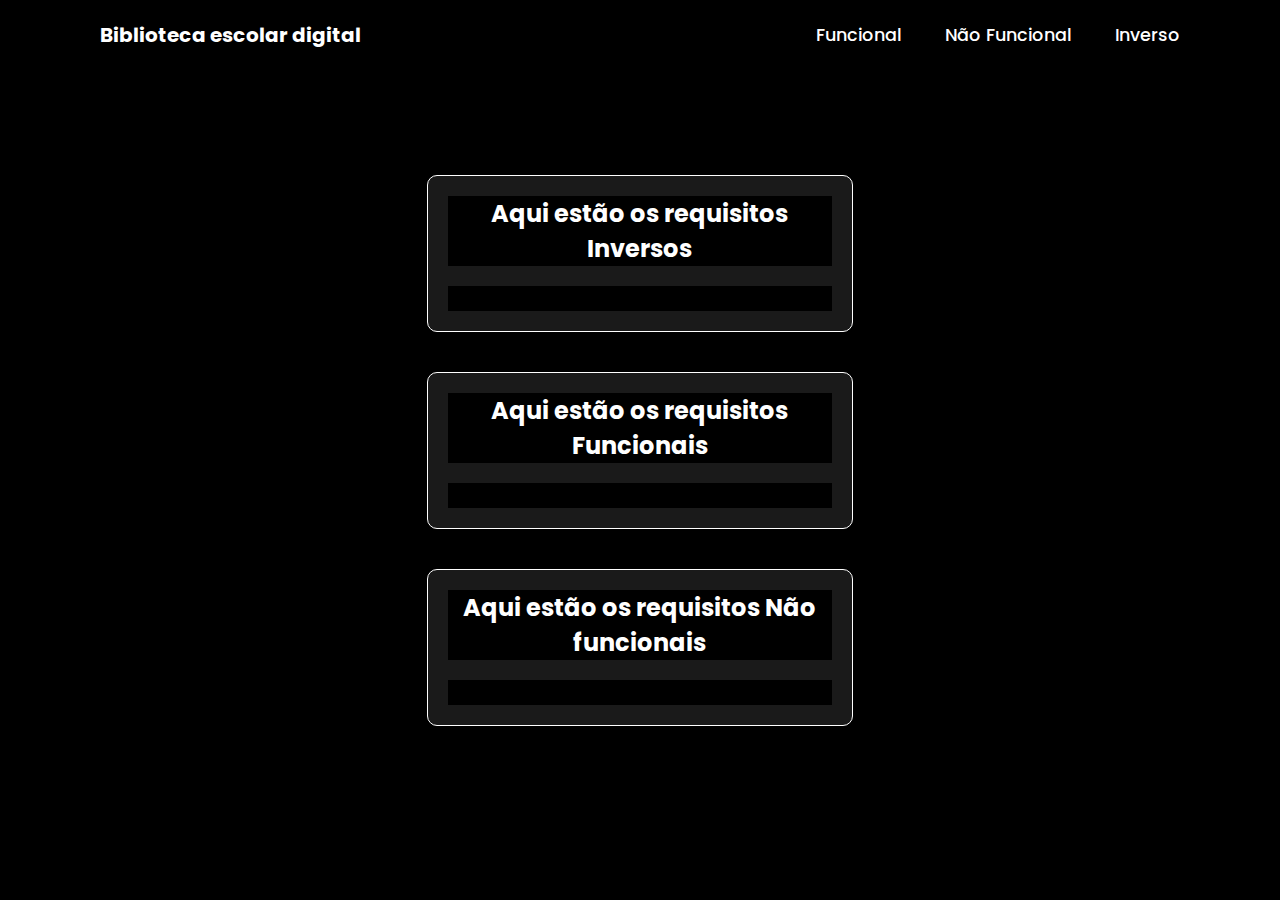
<file: index.html>
<!DOCTYPE html>
<html lang="en">
<head>
    <meta charset="UTF-8">
    <meta name="viewport" content="width=device-width, initial-scale=1.0">
    <title>Biblioteca Esoclar Digital</title>
    <link rel="stylesheet" type="text/css" href="style.css" media="screen" /> 
</head>
<body>
    <header>
        <h2> Biblioteca escolar digital </h2>
        <nav class="navigation">
            <a href="#funcional">Funcional</a>
            <a href="#nfuncional">Não Funcional</a>
            <a href="#inverso">Inverso</a>
        </nav>
    </header>
    <main>
        <div id="inverso">
            <h3 class="titulo" id="in" >Aqui estão os requisitos Inversos</h3>
            <p>Aqui vai está o requisitos</p>
        </div>

        <div id="funcional">
            <h3 class="titulo" id="fu">Aqui estão os requisitos Funcionais</h3>
            <p>Aqui vai está o requisitos</p>
        </div>

        <div id="nfuncional">
            <h3 class="titulo" id="nfu"> Aqui estão os requisitos Não funcionais</h3>
            <p>Aqui vai está o requisitos</p>
        </div>
    </main>

</body>
</html>
</file>
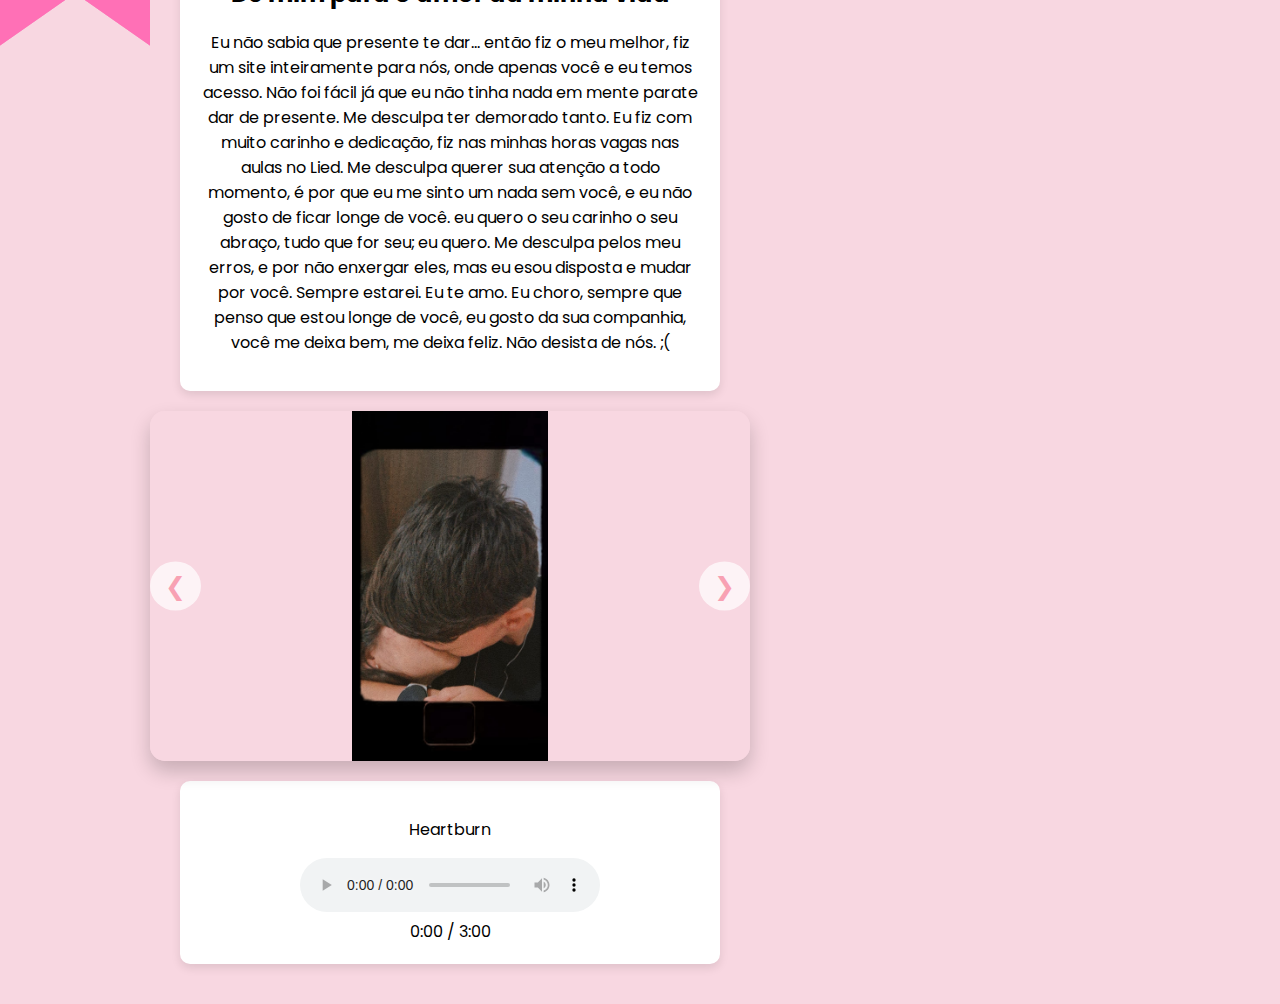
<file: home.html>
<!DOCTYPE html>
<html lang="pt-br">
<head>
    <meta charset="UTF-8">
    <meta name="viewport" content="width=device-width, initial-scale=1.0">
    <title>For You <3</title>
    <link href="https://fonts.googleapis.com/css2?family=Poppins:wght@400;600&display=swap" rel="stylesheet">
    <link rel="stylesheet" href="home.css">
</head>
<body>
    <div class="heart-background">
        <div class="heart"></div>
        <div class="heart"></div>
        <div class="heart"></div>
        <div class="heart"></div>
    </div>

    <div class="container">
        <!-- Seção de texto (mensagem de carinho) -->
        <div class="text-section">
            <h2>De mim para o amor da minha vida</h2>
            <p>Eu não sabia que presente te dar... então fiz o meu melhor, fiz um site inteiramente para nós, onde apenas você e eu temos acesso. Não foi fácil já que eu não tinha nada em mente parate dar de presente. Me desculpa ter demorado tanto.
                Eu fiz com muito carinho e dedicação, fiz nas minhas horas vagas nas aulas no Lied. Me desculpa querer sua atenção a todo momento, é por que eu me sinto um nada sem você, e eu não gosto de ficar longe de você. eu quero o seu carinho
                o seu abraço, tudo que for seu; eu quero. Me desculpa pelos meu erros, e por não enxergar eles, mas eu esou disposta e mudar por você. Sempre estarei. Eu te amo.

                Eu choro, sempre que penso que estou longe de você, eu gosto da sua companhia, você me deixa bem, me deixa feliz. Não desista de nós. ;(
            </p>
        </div>

        <!-- Carrossel de imagens -->
        <div class="carousel">
            <img id="photo" src="foto1.jpg" alt="Nós" />
            <div class="controls">
                <button onclick="changePhoto('prev')">&#10094;</button>
                <button onclick="changePhoto('next')">&#10095;</button>
            </div>
        </div>

        <!-- Informações da música -->
        <div class="music-info">
            <p id="song-name">Heartburn</p>
            <audio id="audio" controls>
                <source src="https://github.com/Syk3zjnk/Ismy/blob/main/Iframe%20Wafia%20-%20Heartburn%20%5B290ds--GJtk%5D.mp3" type="audio/mp3">
            </audio>
            <div class="time-line">
                <span id="current-time">0:00</span> / <span id="duration">3:00</span>
            </div>
        </div>
    </div>

    <script src="home.js"></script>
</body>
</html>
</file>
<file: style.css>
@import url("https://fonts.googleapis.com/css2?family=Poppins:wght@300;400;500;600;700;800;900&display=swap");

* {
    margin: 0;
    padding: 0;
    box-sizing: border-box;
    font-family: "Poppins", sans-serif;
    background-color: rgb(0, 0, 0);
}

header {
    position: fixed;
    top: 0;
    left: 0;
    width: 100%;
    padding: 20px 100px;
    display: flex;
    justify-content: space-between;
    align-items: center;
    z-index: 99;
}

h2 {
    font-size: 20px;
    color: #ffffff;
    user-select: none;
}

.navigation a {
    position: relative;
    font-size: 1.1em;
    color: #ffffff;
    text-decoration: none;
    font-weight: 500;
    margin-left: 40px;
}

.navigation a::after {
    content: '';
    position: absolute;
    left: 0;
    bottom: -6px;
    width: 100%;
    height: 3px;
    background: #ffffff;
    border-radius: 5px;
    transform-origin: right;
    transform: scaleX(0);
    transition: transform .5s;
}

.navigation a:hover::after {
    transform-origin: left;
    transform: scaleX(1);
}

body, html {
    height: 100%;
    margin: 0;
    display: flex;
    justify-content: center;
    align-items: center;
    font-family: "Poppins", sans-serif;
}

main {
    width: 100%;
    text-align: center;
    display: flex;
    flex-direction: column;
    align-items: center;
    justify-content: center;
}

/* Centralizando as divs */
#inverso, #funcional, #nfuncional {
    width: 80%;
    margin: 20px 0;
    padding: 20px;
    border: 1px solid #fff;
    background-color: rgba(255, 255, 255, 0.1);
    border-radius: 10px;
}

/* Centralizando os títulos h3 dentro das divs */
h3.titulo {
    color: #ffffff;
    font-size: 24px;
    margin-bottom: 20px;
}

#p1, #p2, #p3{
    color: white;
    position: absolute;
}
</file>
<file: home.css>
body {
    font-family: 'Poppins', sans-serif;
    margin: 0;
    padding: 0;
    background-color: #f8d7e1;
    display: flex;
    justify-content: center;
    align-items: flex-start;  /* Agora alinha o conteúdo no topo */
    flex-direction: column;  /* O layout agora é em coluna */
    height: 100vh;
    overflow: hidden;
    position: relative;
}

.container {
    text-align: center;
    position: relative;
    z-index: 1;
    width: 100%;
    max-width: 900px;
    padding: 20px;
    box-sizing: border-box;
}

.text-section {
    background-color: white;
    padding: 20px;
    border-radius: 10px;
    box-shadow: 0 4px 10px rgba(0, 0, 0, 0.1);
    margin: 20px auto;
    max-width: 500px;
}

.carousel {
    position: relative;
    width: 100%;
    max-width: 600px;
    height: 350px;
    margin-bottom: 30px;
    border-radius: 15px;
    overflow: hidden;
    box-shadow: 0 10px 20px rgba(0, 0, 0, 0.2);
    margin: 0 auto;
}

.carousel img {
    width: 100%;
    height: 100%;
    object-fit: contain; /* A imagem será totalmente visível */
    transition: opacity 0.5s ease;
    background-color: #f8d7e1;
}

.controls {
    position: absolute;
    top: 50%;
    width: 100%;
    display: flex;
    justify-content: space-between;
    transform: translateY(-50%);
}

button {
    background-color: rgba(255, 255, 255, 0.7);
    color: #f8a1b3;
    border: none;
    font-size: 25px;
    padding: 10px 15px;
    border-radius: 50%;
    transition: 0.3s;
}

button:hover {
    background-color: #f8a1b3;
    color: white;
    transform: scale(1.1);
}

.music-info {
    background-color: white;
    padding: 20px;
    border-radius: 10px;
    box-shadow: 0 4px 10px rgba(0, 0, 0, 0.1);
    margin: 20px auto;
    max-width: 500px;
}

.heart-background .heart {
    position: absolute;
    width: 150px;
    height: 150px;
    background-color: rgba(255, 105, 180, 0.5);
    clip-path: polygon(50% 0%, 100% 35%, 100% 100%, 50% 65%, 0% 100%, 0% 35%);
    animation: float 4s ease-in-out infinite;
}

@keyframes float {
    0%, 100% { transform: translateY(0); }
    50% { transform: translateY(-20px); }
}

/* Ajustes responsivos */
@media (max-width: 768px) {
    .carousel { 
        height: auto; 
        max-height: 300px;
    }
}

@media (max-width: 480px) {
    .carousel { 
        height: auto; 
        max-height: 200px;
    }
}
</file>
